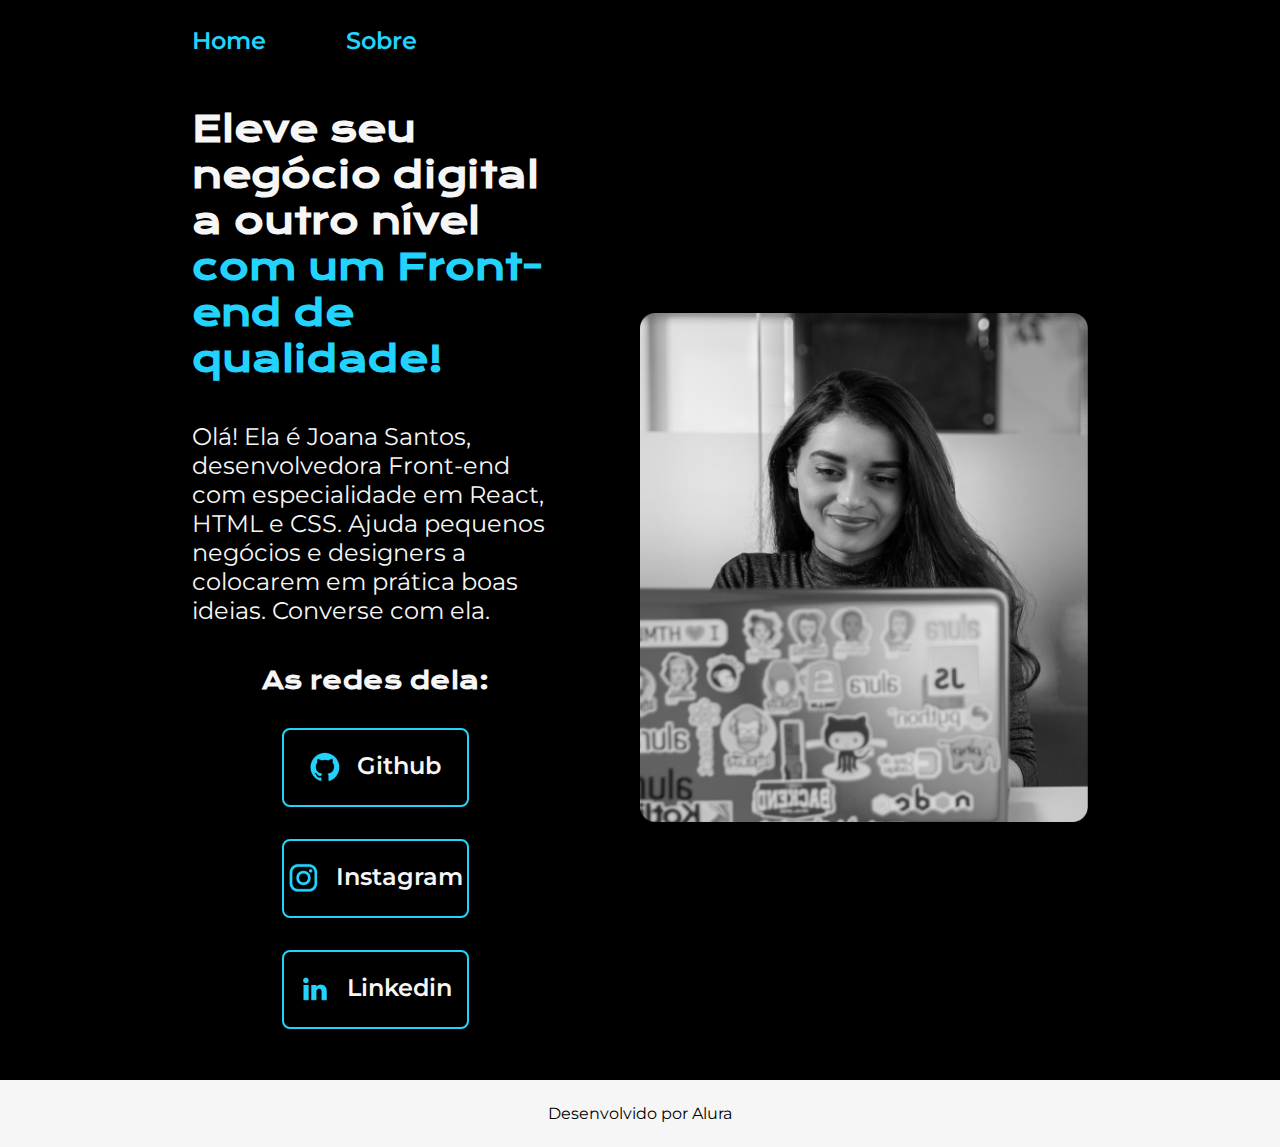
<file: index.html>
<!DOCTYPE html>
<html lang="pt-br">

<head>
    <meta charset="UTF-8">
    <meta http-equiv="X-UA-Compatible" content="IE=edge">
    <meta name="viewport" content="width=device-width, initial-scale=1.0">
    <title>Portfolio</title>
    <link rel="stylesheet" href="./styles/style.css">
</head>

<body>
    <header class="cabecalho">
        <nav class="cabecalho__menu">
            <a class="cabecalho__menu__link" href="index.html">Home</a>
            <a class="cabecalho__menu__link" href="about.html">Sobre</a>
        </nav>
    </header>
    <main class="apresentacao">
        <section class="apresentacao__conteudo">
            <h1 class="apresentacao__conteudo__titulo">Eleve seu negócio digital a outro nível <strong class="titulo-destaque">com um Front-end de qualidade!</strong></h1>
            <p class="apresentacao__conteudo__texto">Olá! Ela é Joana Santos, desenvolvedora Front-end com especialidade em React, HTML e CSS. Ajuda pequenos negócios e designers a colocarem em prática boas ideias. Converse com ela.</p>
            <div class="apresentacao__links">
                <h2 class="apresentacao__links__subtitulo">As redes dela:</h2>
                <a class="apresentacao__links__navegacao" href="#"> 
                    <img src="./assets/Logo Github.png" alt="logo do github">
                        Github
                </a>
                <a class="apresentacao__links__navegacao" href="#"> 
                    <img src="./assets/Logo Instagram.png" alt="">
                        Instagram
                </a>
                <a class="apresentacao__links__navegacao" href="#"> 
                    <img src="./assets/Logo linkedin.png" alt="">
                        Linkedin
                </a>
            </div>
        </section>
        <img class="apresentacao__imagem" src="./assets/imagem.png" alt="Foto da Joana Santos Programando">
    </main>

    <footer class="rodape">
        <p>Desenvolvido por Alura</p>
    </footer>

</body>

</html>
</file>
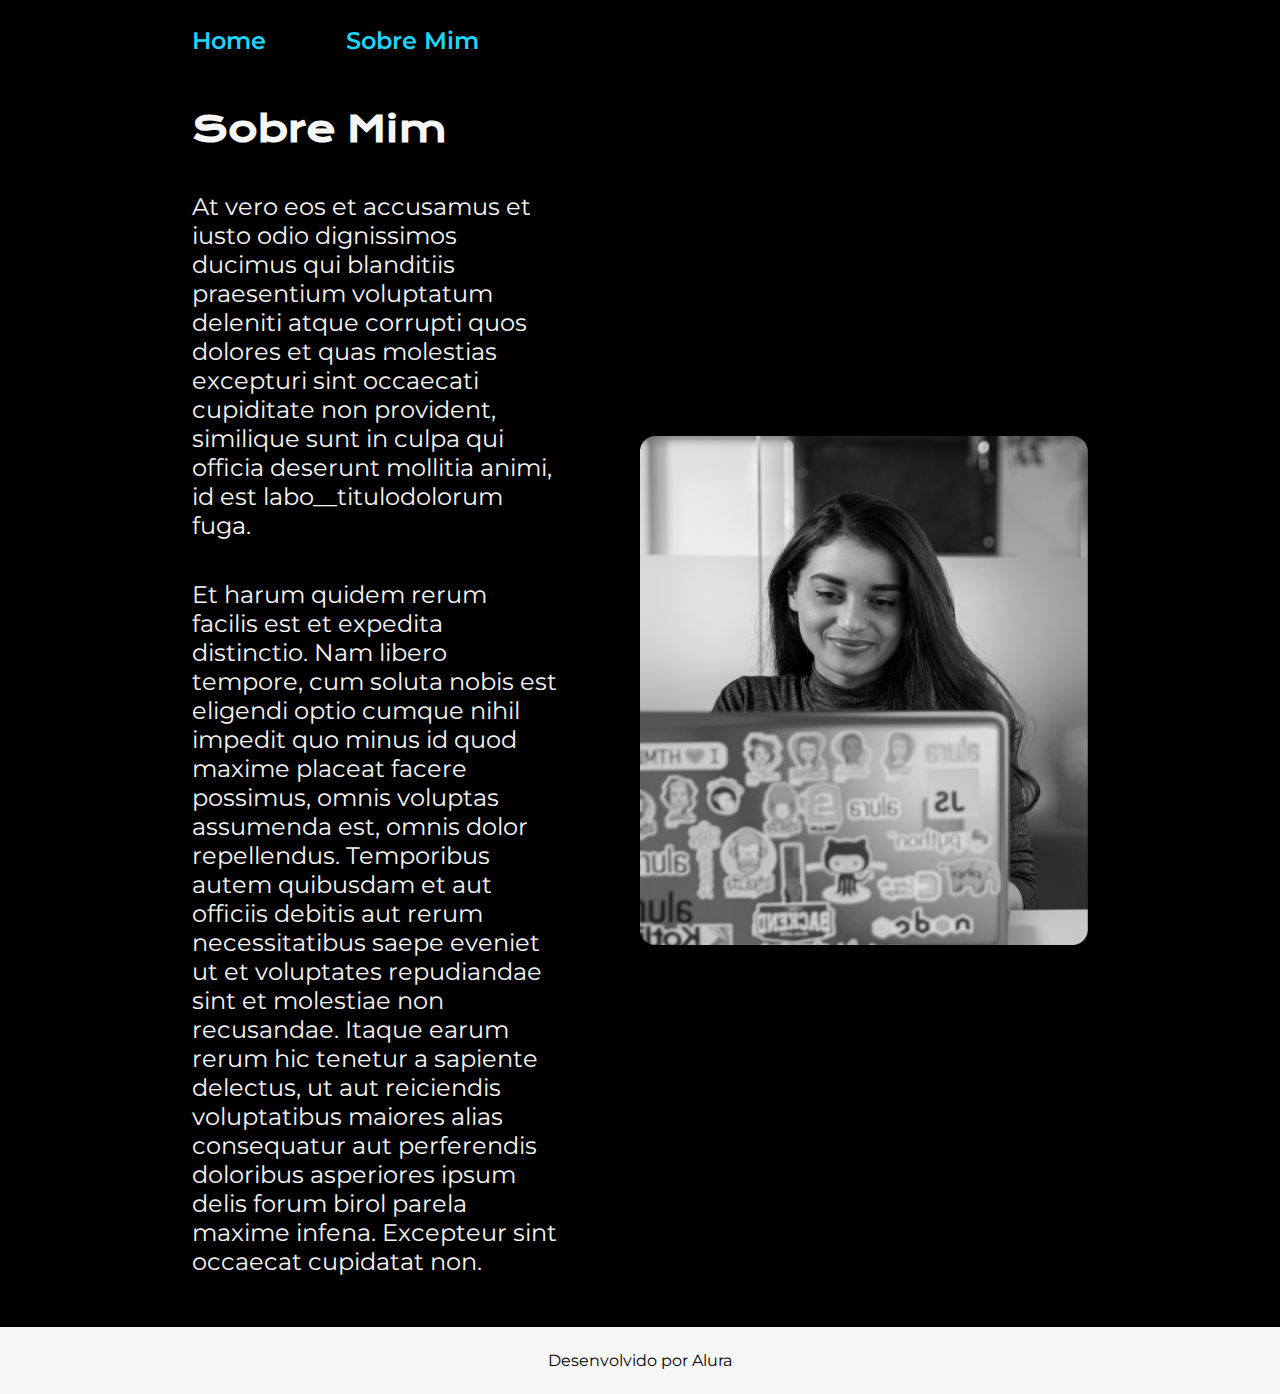
<file: about.html>
<!DOCTYPE html>
<html lang="pt-br">
<head>
    <meta charset="UTF-8">
    <meta http-equiv="X-UA-Compatible" content="IE=edge">
    <meta name="viewport" content="width=device-width, initial-scale=1.0">
    <title>Sobre Mim</title>
    <link rel="stylesheet" href="./styles/style.css">
</head>
<body>
    <header class="cabecalho">

        <nav class="cabecalho__menu">
            <a class="cabecalho__menu__link" href="index.html">Home</a>
            <a class="cabecalho__menu__link" href="about.html">Sobre Mim</a>
        </nav>
    </header>
    <main class="apresentacao">
        <section class="apresentacao__conteudo">
            <h1 class="apresentacao__conteudo__titulo">Sobre Mim</h1>

            <p class="apresentacao__conteudo__texto">At vero eos et accusamus et iusto odio dignissimos ducimus qui blanditiis praesentium voluptatum deleniti atque corrupti quos dolores et quas molestias excepturi sint occaecati cupiditate non provident, similique sunt in culpa qui officia deserunt mollitia animi, id est labo__titulodolorum fuga.</p>

            <p class="apresentacao__conteudo__texto">Et harum quidem rerum facilis est et expedita distinctio. Nam libero tempore, cum soluta nobis est eligendi optio cumque nihil impedit quo minus id quod maxime placeat facere possimus, omnis voluptas assumenda est, omnis dolor repellendus. Temporibus autem quibusdam et aut officiis debitis aut rerum necessitatibus saepe eveniet ut et voluptates repudiandae sint et molestiae non recusandae. Itaque earum rerum hic tenetur a sapiente delectus, ut aut reiciendis voluptatibus maiores alias consequatur aut perferendis doloribus asperiores ipsum delis forum birol parela maxime infena. Excepteur sint occaecat cupidatat non.</p>

        </section>

        <img class="apresentacao__imagem" src="./assets/imagem.png" alt="Foto da Joana Santos Programando">


</main>
<footer class="rodape">
    <p>Desenvolvido por Alura</p>
</footer>
</body>
</html>
</file>
<file: styles/style.css>
@import url('https://fonts.googleapis.com/css2?family=Krona+One&family=Montserrat:wght@400;600&display=swap');

:root {
    --cor-primaria: #000000;
    --cor-segundaria: #F6F6F6;
    --cor-terciaria: #22D4FD;
    --cor-hover: #272727;

    --fonte-primaria: 'Krona One', sans-serif;
    --fonte-secundaria: 'Montserrat', sans-serif;
}


* {
    margin: 0;
    padding: 0;
    text-decoration: none;
}

body {
    box-sizing: border-box;
    background-color: var(--cor-primaria);
    color: var(--cor-segundaria);
}

.cabecalho {
    padding: 2% 0% 0% 15%;
}


.cabecalho__menu {
    display: flex;
    gap: 80px;
}

.cabecalho__menu__link {
    font-family: var(--fonte-secundaria);
    font-size: 1.5rem;
    font-weight: 600;
    color: var(--cor-terciaria);

}


.apresentacao {
    padding: 4% 15%;
    display: flex;
    align-items: center;
    justify-content: space-between;
    gap: 82px;
}

.apresentacao__conteudo {
    width: 50%;
    display: flex;
    flex-direction: column;
    gap: 40px;
}

.apresentacao__conteudo__titulo {
    font-size: 2.25rem;
    font-family: var(--fonte-primaria)
}

.titulo-destaque {
    color: var(--cor-terciaria);
}

.apresentacao__conteudo__texto {
    font-size: 1.5rem; 
    font-family: var(--fonte-secundaria);
}

.apresentacao__links {
    display: flex;
    justify-content: space-between;
    flex-direction: column;
    align-items: center;
    gap: 32px
}

.apresentacao__links__subtitulo {
    font-family: var(--fonte-primaria);
    font-size: 1.5rem;
}

.apresentacao__links__navegacao {
    display: flex;
    justify-content: center;
    gap: 16px;
    border: 2px solid var(--cor-terciaria);
    padding: 21.5px 0px;
    width: 50%;
    text-align: center;
    border-radius: 8px;
    font-size: 1.5rem;
    font-weight: 600;
    text-decoration: none;
    color: var(--cor-segundaria);
    font-family: var(--fonte-secundaria);
    
}

.apresentacao__links__navegacao:hover {
    background-color: var(--cor-hover);
}

.apresentacao__imagem {
    width: 50%;
}

.rodape {
    text-align: center;
    padding: 24px;
    color: var(--cor-primaria);
    background-color: var(--cor-segundaria);
    font-family: var(--fonte-secundaria);
    font-weight: 400;
}


@media (max-width: 1200px) {
    .cabecalho {
        padding: 10%;
    }

    .cabecalho__menu {
        justify-content: center;
    }


    .apresentacao {
        flex-direction: column-reverse;
        padding: 5%;
    }

    .apresentacao__conteudo {
        width: auto;
    }
}
</file>
